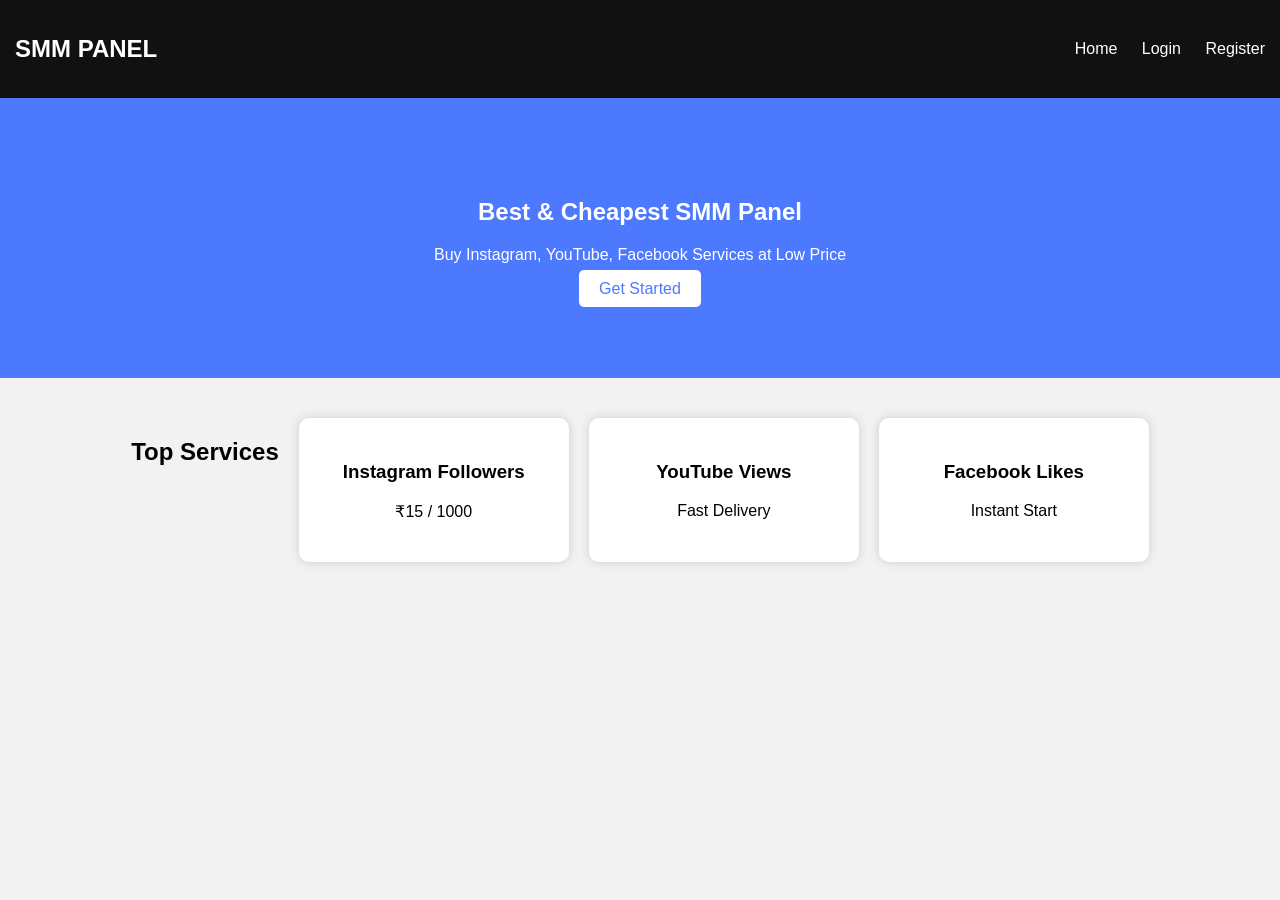
<file: Smm panel project/index.html>
<!DOCTYPE html>
<html lang="en">
<head>
    <meta charset="UTF-8">
    <title>SMM Panel</title>
    <link rel="stylesheet" href="style.css">
</head>
<body>

<header>
    <h2>SMM PANEL</h2>
    <nav>
        <a href="index.html">Home</a>
        <a href="login.html">Login</a>
        <a href="register.html">Register</a>
    </nav>
</header>

<section class="hero">
    <h1>Best & Cheapest SMM Panel</h1>
    <p>Buy Instagram, YouTube, Facebook Services at Low Price</p>
    <a href="login.html" class="btn">Get Started</a>
</section>

<section class="services">
    <h2>Top Services</h2>

    <div class="card">
        <h3>Instagram Followers</h3>
        <p>₹15 / 1000</p>
    </div>

    <div class="card">
        <h3>YouTube Views</h3>
        <p>Fast Delivery</p>
    </div>

    <div class="card">
        <h3>Facebook Likes</h3>
        <p>Instant Start</p>
    </div>

</section>

</body>
</html>
</file>
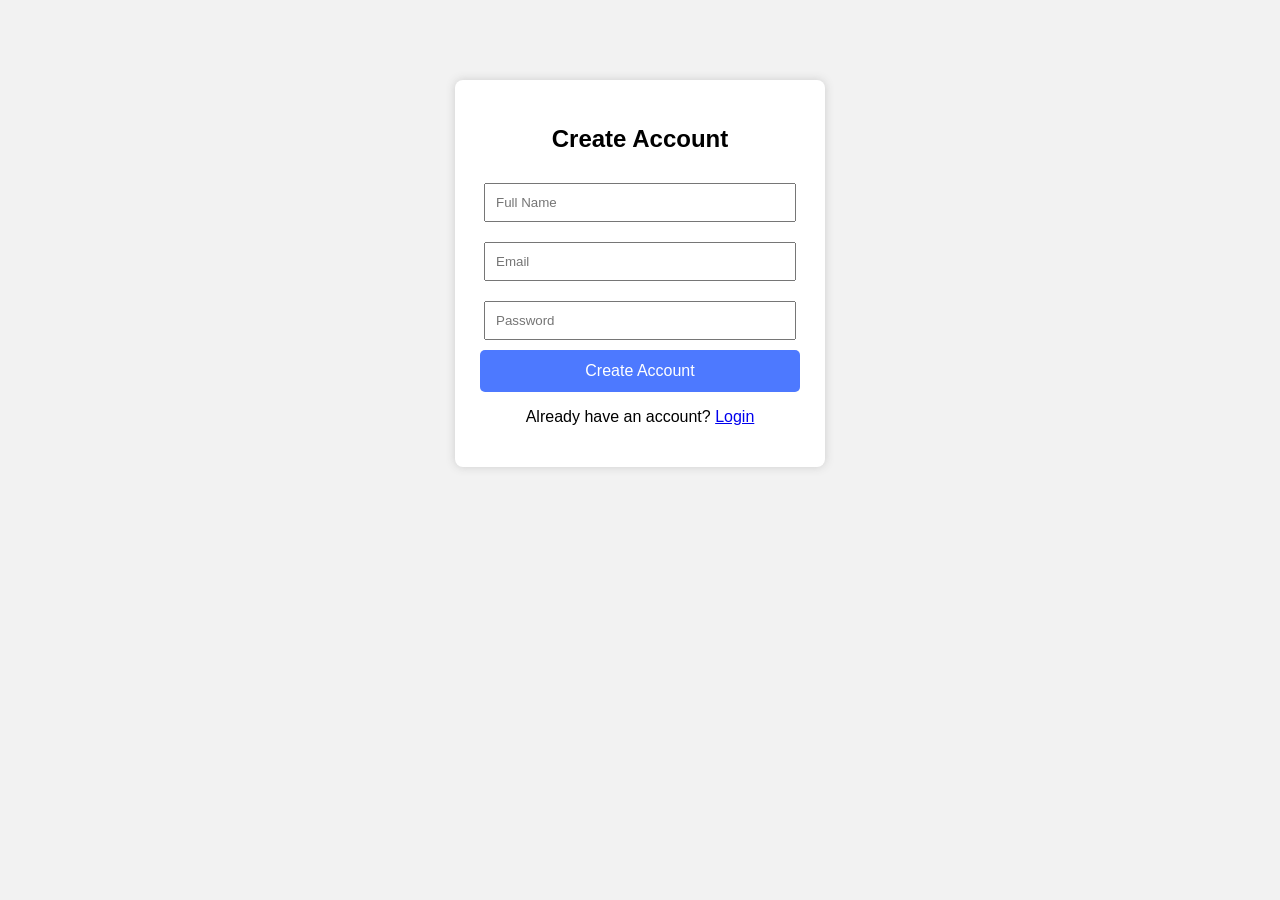
<file: Smm panel project/Register.html>
<!DOCTYPE html>
<html lang="en">
<head>
    <meta charset="UTF-8">
    <title>Register | SMM Panel</title>
    <link rel="stylesheet" href="style.css">
</head>
<body>

<div class="form-box">
    <h2>Create Account</h2>

    <input type="text" placeholder="Full Name">
    <input type="email" placeholder="Email">
    <input type="password" placeholder="Password">

    <button>Create Account</button>

    <p>Already have an account? <a href="login.html">Login</a></p>
</div>

</body>
</html>
</file>
<file: Smm panel project/style.css>
body{
    margin:0;
    font-family: Arial;
    background:#f2f2f2;
}

header{
    background:#111;
    color:white;
    padding:15px;
    display:flex;
    justify-content:space-between;
    align-items:center;
}

nav a{
    margin-left:20px;
    color:white;
    text-decoration:none;
}

.hero{
    text-align:center;
    padding:80px;
    background:#4d79ff;
    color:white;
}

.btn{
    background:white;
    color:#4d79ff;
    padding:10px 20px;
    text-decoration:none;
    border-radius:5px;
}

.services{
    padding:40px;
    display:flex;
    justify-content:center;
    gap:20px;
}

.card{
    background:white;
    padding:25px;
    width:220px;
    border-radius:10px;
    text-align:center;
    box-shadow:0 0 10px #ccc;
}

.form-box{
    width:320px;
    margin:80px auto;
    background:white;
    padding:25px;
    border-radius:8px;
    text-align:center;
    box-shadow:0 0 10px #ccc;
}

.form-box input{
    width:90%;
    padding:10px;
    margin:10px 0;
}

button{
    width:100%;
    padding:12px;
    background:#4d79ff;
    color:white;
    border:none;
    font-size:16px;
    cursor:pointer;
    border-radius:5px;
}

.balance-box{
    text-align:center;
    font-size:20px;
    margin-top:20px;
}

.container{
    display:flex;
    justify-content:center;
    gap:20px;
    margin-top:30px;
}

.order-box, .fund-box{
    background:white;
    width:300px;
    padding:25px;
    border-radius:10px;
    box-shadow:0 0 10px #ccc;
    text-align:center;
}

.order-box select, 
.order-box input, 
.fund-box input{
    width:90%;
    padding:10px;
    margin:10px 0;
}
</file>
